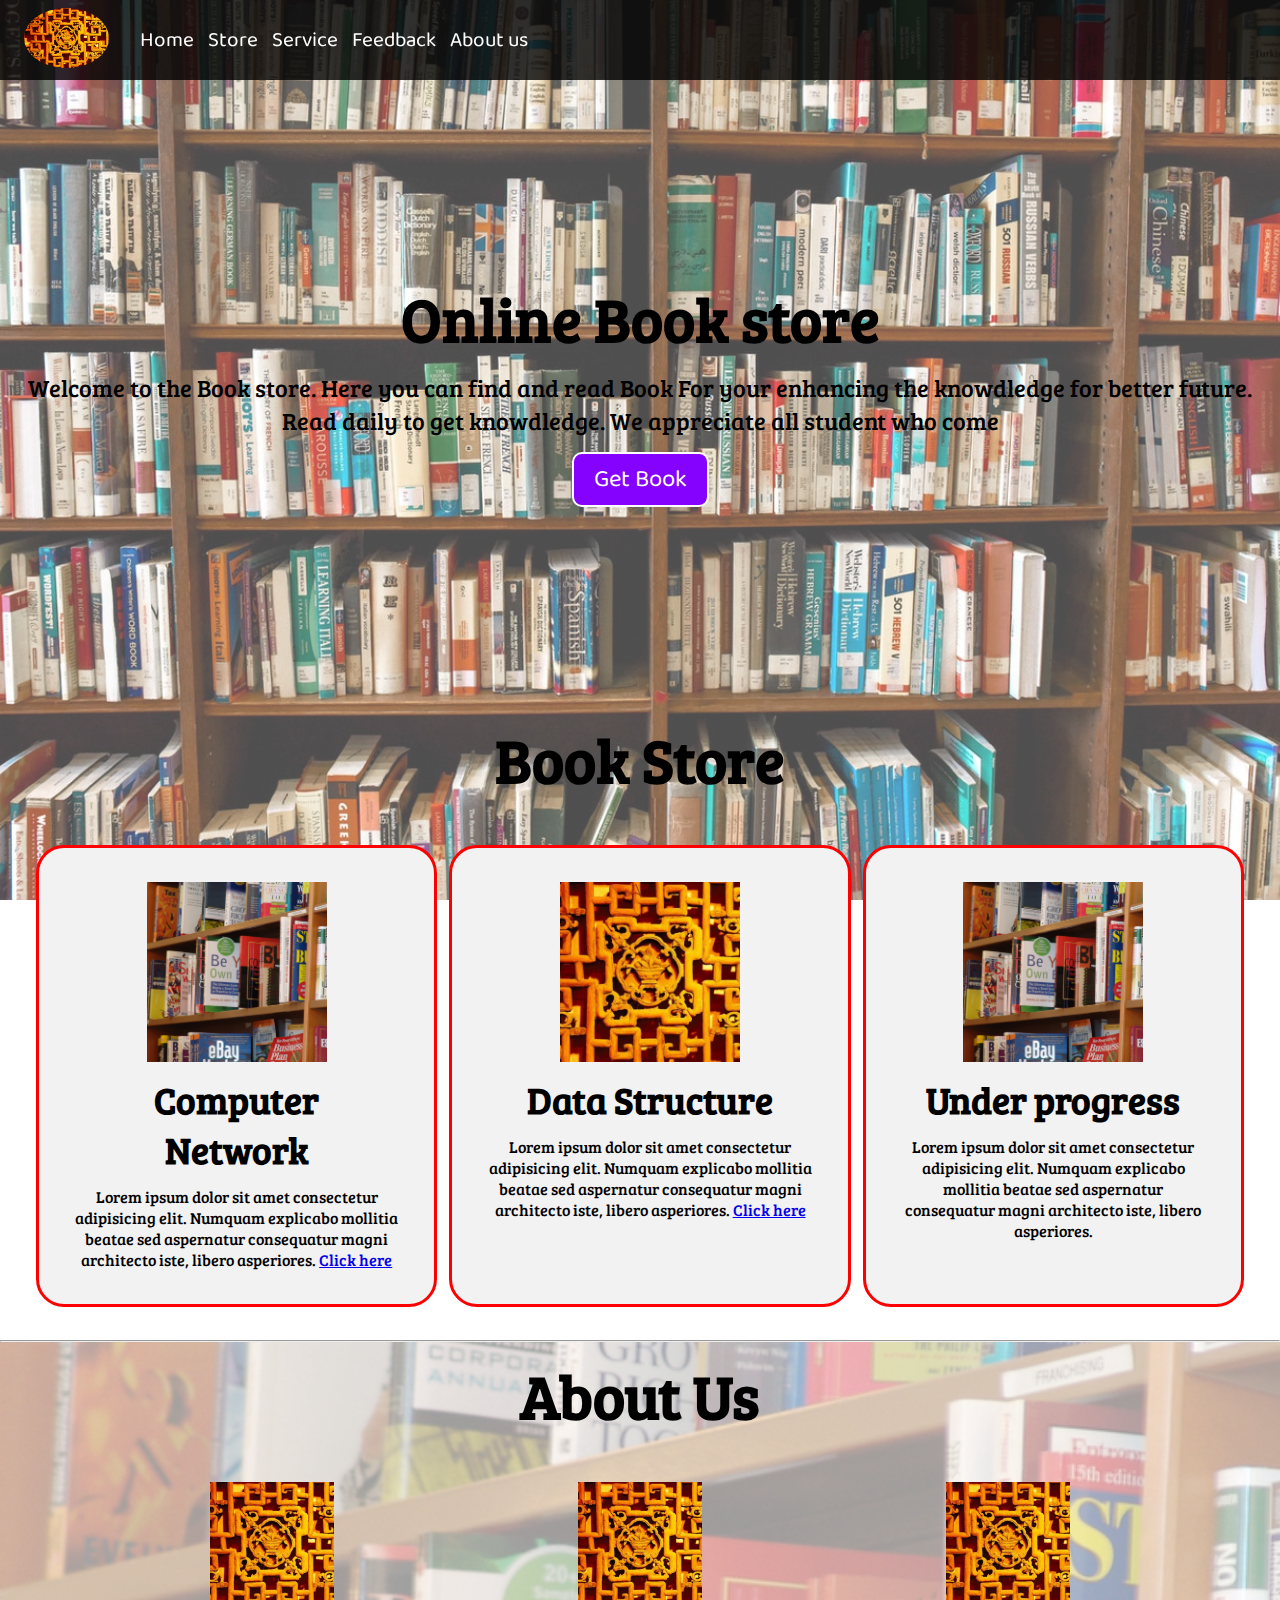
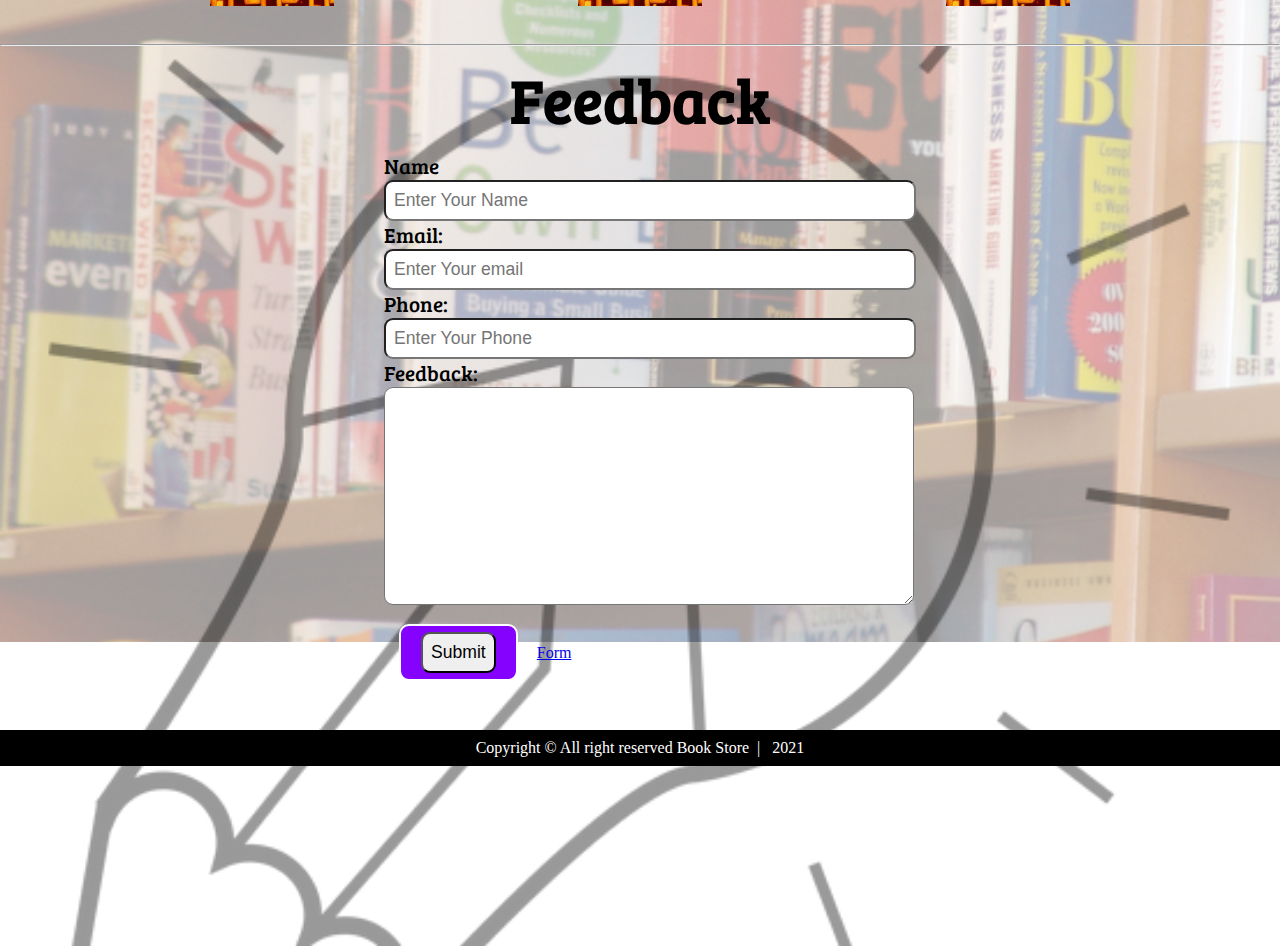
<file: index.html>
<!DOCTYPE html>
<html lang="en">

<head>
  <meta charset="UTF-8">
  <meta http-equiv="X-UA-Compatible" content="IE=edge">
  <meta name="viewport" content="width=device-width, initial-scale=1.0">
  <title>Book|Store|Home</title>
  <!-- stylesheet -->
  <link rel="stylesheet" href="CSS/style.css">
  <link rel="stylesheet" media="screen and (max-width: 950px)" href="CSS/phone.css">
  <!-- font -->
  <link rel="preconnect" href="https://fonts.googleapis.com">
  <link rel="preconnect" href="https://fonts.gstatic.com" crossorigin>
  <link href="https://fonts.googleapis.com/css2?family=Baloo+Bhai+2&family=Bree+Serif&display=swap" rel="stylesheet">
  <!-- title icon -->
  <link rel="shortcut icon" href="Assests/picon.png" type="image/gif">
</head>

<body>
  <nav id="navbar">
    <div id="logo">
      <img src="Assests/icon.jpg" alt="Free Book Store">
    </div>
    <ul>
      <li class="item"><a href="#home">Home</a></li>
      <li class="item"><a href="#store-container">Store</a></li>
      <li class="item"><a href="#store-container">Service</a></li>
      <li class="item"><a href="#contact">Feedback</a></li>
      <li class="item"><a href="#about-us">About us</a></li>
    </ul>
  </nav>

  <section id="home">
    <h1 class="h-primary">Online Book store</h1>
    <p>Welcome to the Book store. Here you can find and read Book For your enhancing the knowdledge for better future.</p>
    <p>Read daily to get knowdledge. We appreciate all student who come </p>
    <button class="btn">Get Book</button>
  </section>

  <section id="store-container">
    <h1 class="h-primary center">Book Store</h1>
    <div id="Services">
      <div class="Box">
        <img src="Assests/store1.jpg" alt="">
        <h2 class="h-secondary center">Computer Network</h2>
        <p class="center">Lorem ipsum dolor sit amet consectetur adipisicing elit. Numquam explicabo mollitia beatae sed
          aspernatur consequatur magni architecto iste, libero asperiores. <a id="Ancher" href="#">Click here</a></p>
      </div>

      <div class="Box">
        <img src="Assests/icon1.jpg" alt="">
        <h2 class="h-secondary center">Data Structure</h2>
        <p class="center">Lorem ipsum dolor sit amet consectetur adipisicing elit. Numquam explicabo mollitia beatae sed
          aspernatur consequatur magni architecto iste, libero asperiores. <a id="Ancher" href="#">Click here</a></p>
      </div>

      <div class="Box">
        <img src="Assests/store1.jpg" alt="">
        <h2 class="h-secondary center">Under progress</h2>
        <p class="center">Lorem ipsum dolor sit amet consectetur adipisicing elit. Numquam explicabo mollitia beatae sed
          aspernatur consequatur magni architecto iste, libero asperiores.</p>
      </div>
    </div>
  </section>
<hr>
  <section id="about-us">
    <h1 class="h-primary center">About Us</h1>
    <div id="abouts">
      <div class="about-item">
        <img src="Assests/icon1.jpg" alt="About me">
       
      </div>
      <div class="about-item">
        <img src="Assests/icon1.jpg" alt="About me">
        
      </div>
      <div class="about-item">
        <img src="Assests/icon1.jpg" alt="About me">
        
      </div>
    </div>
  </section>
  <hr>
  <section id="contact">
    <h1 class="h-primary center">Feedback</h1>
    <div id="contact-box">
      <form action="mailto:ranchordascuh@gmail.com" method="post" enctype="text/plain">
        <div class="form-group">
          <label for="name">Name </label>
          <input type="text" name="name" id="name" placeholder="Enter Your Name ">
        </div>

        <div class="form-group">
          <label for="name">Email: </label>
          <input type="email" name="name" id="Email" placeholder="Enter Your email ">
        </div>

        <div class="form-group">
          <label for="name">Phone: </label>
          <input type="phone" name="name" id="Phone" placeholder="Enter Your Phone ">
        </div>

        <div class="form-group">
          <label for="name">Feedback: </label>
          <textarea name="message" id="message" cols="30" rows="10"></textarea>
        </div>
        <button class="btn center" onclick="alert('Respond submitted!')"><input type="submit" name=""></button>
        <a id="Ancher" href="../Assests/form.html" style="text-align: center;">Form</a>
      </form>
    </div>
  </section>

  <footer>
    <div class="center">
      Copyright &copy; All right reserved Book Store  &nbsp;| &nbsp; 2021
    </div>
  </footer>
</body>

</html>
</file>
<file: CSS/phone.css>
/* Navigation */
#navbar {
  flex-direction: column;
}

#navbar ul li a{
  font-size: 1rem;
  padding: 0px 7px;
  padding-bottom: 8px;
}
/* Home section */
#home p{
  font-size: 1.2rem;
}

/* Services section  */
#Services{
  flex-direction: column;
}
#Services .Box{
  overflow: hidden;
}
/* Clients section */
#about-us{
  padding: 0px 0px;
  height: auto;
}
#abouts{
  flex-direction: column;
}

.about-item{
padding: 5px;
}

/* Contact us section */

/* Footer */

/* Utility classes */

.h-primary{
  font-size: 2.2rem;

}
</file>
<file: CSS/style.css>
/* CSS Reset */
*{
  margin: 0;
  padding: 0;
}

html{
  scroll-behavior: smooth;
}

/* css variable */
:root{
  --navbar-height: 59px;
}
/* navbar */
#navbar{
  display: flex;
  align-items: center;
  position: sticky;
  top: 0;
}
#navbar::before{
  content: "";
  top: 0px;
  left: 0px;
  background-color: black;
  position: absolute;
  height: 100%;
  width: 100%;
  z-index: -1;
  opacity: 0.8;
}

/* navbar: logo and image */
#logo {
  margin: 3px 19px;
}
#logo img{
  border-radius: 50%;
  margin: 5px 5px;
  height: 60px;
}

/* navbar: List */
#navbar ul{
  display: flex;
}

#navbar ul li{
  /* color: white; */
  font-family: 'Baloo Bhai 2', cursive;
  list-style: none;
  font-size: 1.3rem;
}

#navbar ul li a{
  color: rgb(255, 255, 255);
  display: block;
  padding: 0px 7px;
  border-radius: 20px;
  text-decoration: none;
}

#navbar ul li a:hover{
  color: black;
  background-color: grey;
}

/* Home section */

#home{
  display: flex;
  flex-direction: column;
  padding: 3px 10px;
  height: 620px;
  justify-content: center;
  align-items: center;

}
#home::before{
  content: "";
  background: url(../Assests/SEC.jpg) no-repeat center center/cover;
  position: absolute;
  top: 0px;
  left: 0px;
  height: 100%;
  width: 100%;
  z-index: -1;
  opacity: 0.69;
}

/* utility class */

.h-primary{
  font-size: 3.8rem;
  font-family: 'Bree Serif', serif;
  padding: 12px;
}

.h-secondary{
  font-size: 2.3rem;
  font-family: 'Bree Serif', serif;
  padding: 12px;
}

.btn{
  cursor: pointer;
  padding: 6px 20px;
  border: 2px solid white;
  border-radius: 10px;
  background-color: rgb(133, 2, 255);
  color: white;
  margin: 15px;
  font-family: 'Baloo Bhai 2', cursive; 
  font-size: 1.5rem;

}

.center{
  text-align: center;
}
/* home h1 */
#home h1{
  color: rgb(0, 0, 0);
  text-align: center;
  font-family: 'Bree Serif', serif;
}

/* home p */

#home p{
  color: black;
  text-align: center;
  font-size: 1.5rem;
  font-weight: 200;
  font-family: 'Bree Serif', serif;
}

/* Servises section */
#Services{
  display: flex;
  margin: 30px;
}

#Services .Box{
  border: 3px solid red;
  padding: 34px;
  margin: 3px 6px;
  border-radius: 28px;
  background: #f2f2f2;
}

#Services .Box img{
  display: block;
  height: 180px;
  margin: auto;
}

#Services .Box p{
  font-family: 'Bree Serif', serif;  
}

/* about us */
#about-us{
  display: relative;
  /* border: 2px solid red; */
}

#about-us::before{
  content: "";
  position: absolute;
  background: url(../Assests/store1.jpg) no-repeat center center/cover;
  width: 100%;
  height: 100%;
  opacity: 0.4;
  z-index: -1;
}
.about-item{
  padding: 34px;
  /* border: 2px solid green; */
}

#abouts{
  display: flex;
  align-items: center;
  justify-content: space-evenly;

}

#abouts img{
  height: 124px;
}

/* contact section */
#contact{
  display: relative;
  /* border: 2px solid greenyellow; */
}

#contact::before{
  content: "";
  position: absolute;
  width: 100%;
  height: 100%;
  opacity: 0.4;
  background: url(../Assests/picon.png) no-repeat center center/cover;
  z-index: -1;
}

#contact-box{
  display: flex;
  justify-content: center;
  align-items: center;
  padding-bottom: 34px;
}

#contact-box input,
#contact-box textarea{
  width: 100%;
  padding: 0.5rem;
  border-radius: 9px;
  font-size: 1.1rem;
}

#contact-box form{
  width: 40%;
}

#contact-box label{
  font-size: 1.3rem;
  font-family: 'Bree Serif', serif;
}
/* footer */
footer{
  background: black; 
  color: white;
  padding: 9px 20px;
}
</file>
